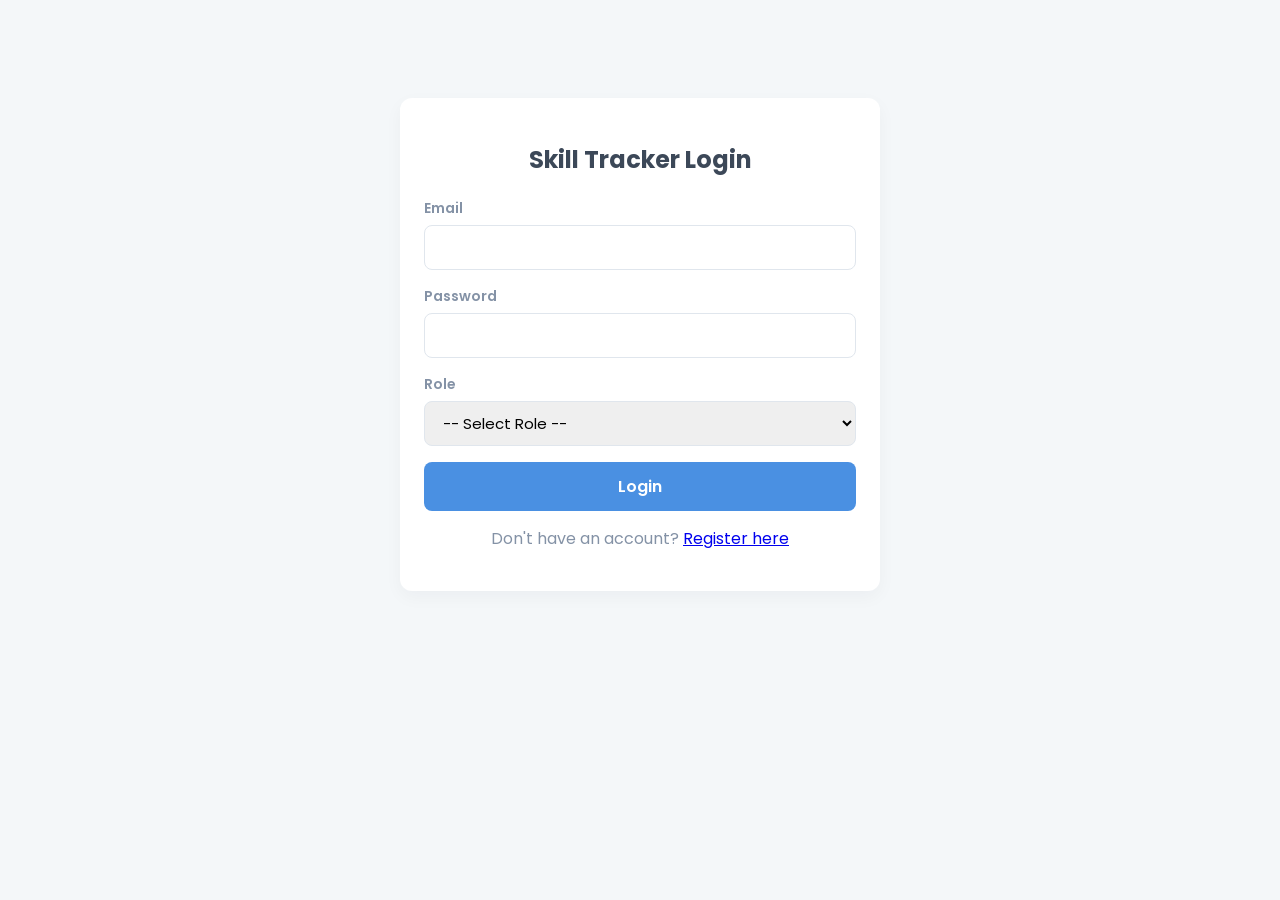
<file: index.html>
<!DOCTYPE html>
<html lang="en">
<head>
  <meta charset="UTF-8">
  <meta name="viewport" content="width=device-width, initial-scale=1.0">
  <title>Skill Tracker - Login</title>
  <link href="https://fonts.googleapis.com/css2?family=Poppins:wght@400;600;700&display=swap" rel="stylesheet">
  <link rel="stylesheet" href="assets/css/style.css">
</head>
<body>
  <div class="container">
    <div class="card" style="max-width: 480px; margin: 48px auto;">
        <h2 class="center">Skill Tracker Login</h2>
        <form id="login-form">
            <div class="form-row">
                <label for="email">Email</label>
                <input type="email" id="email" name="email" required>
            </div>
            <div class="form-row">
                <label for="password">Password</label>
                <input type="password" id="password" name="password" required>
            </div>
            <div class="form-row">
                <label for="role">Role</label>
                <select id="role" name="role" required>
                    <option value="">-- Select Role --</option>
                    <option value="student">Student</option>
                    <option value="faculty">Faculty</option>
                </select>
            </div>
            <div class="form-row">
                <button type="submit">Login</button>
            </div>
        </form>
        <p class="center text-muted">Don't have an account? <a href="register.html">Register here</a></p>
    </div>
  </div>

  <script src="assets/js/storage.js" defer></script>
  <script src="assets/js/main.js" defer></script>
</body>
</html>
</file>
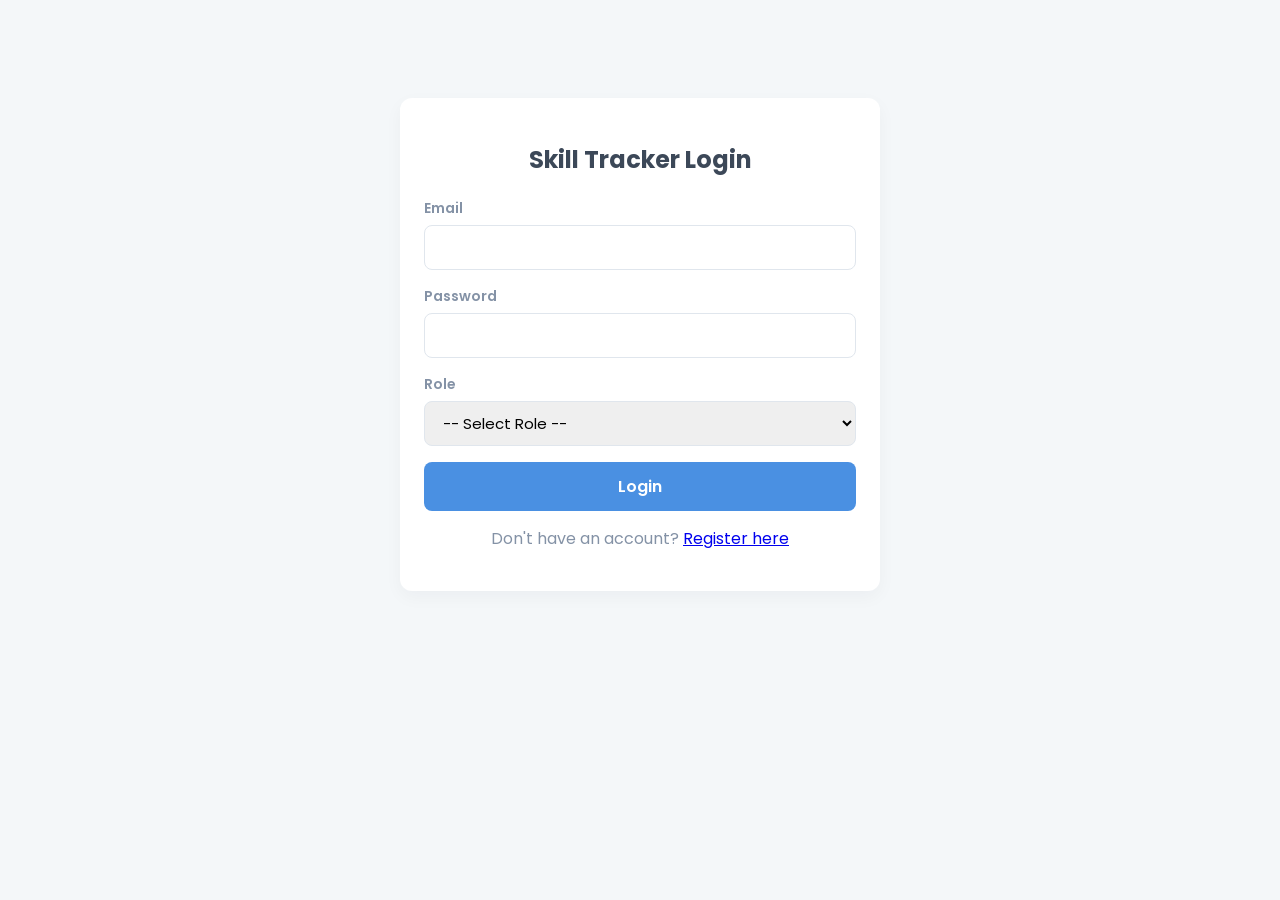
<file: faculty/fac-dashboard.html>
<!DOCTYPE html>
<html lang="en">
<head>
  <meta charset="UTF-8">
  <meta name="viewport" content="width=device-width, initial-scale=1.0">
  <title>Faculty Dashboard</title>
  <link href="https://fonts.googleapis.com/css2?family=Poppins:wght@400;600;700&display=swap" rel="stylesheet">
  <link rel="stylesheet" href="../assets/css/style.css">
</head>
<body>
  <div class="container">
    <div class="header">
      <div class="brand">Faculty Dashboard</div>
      <button id="logout-btn">Logout</button>
    </div>
    <div class="card">
      <h3>Student Skill Submissions</h3>
      <div style="overflow-x:auto;">
        <table>
          <thead>
            <tr>
              <th>Student Name</th>
              <th>Student Email</th>
              <th>Skill</th>
              <th>Level</th>
              <th>Status</th>
              <th>Actions</th>
            </tr>
          </thead>
          <tbody id="skill-submissions">
            </tbody>
        </table>
      </div>
    </div>
  </div>
  
  <script src="../assets/js/storage.js" defer></script>
  <script src="../assets/js/faculty.js" defer></script>
</body>
</html>
</file>
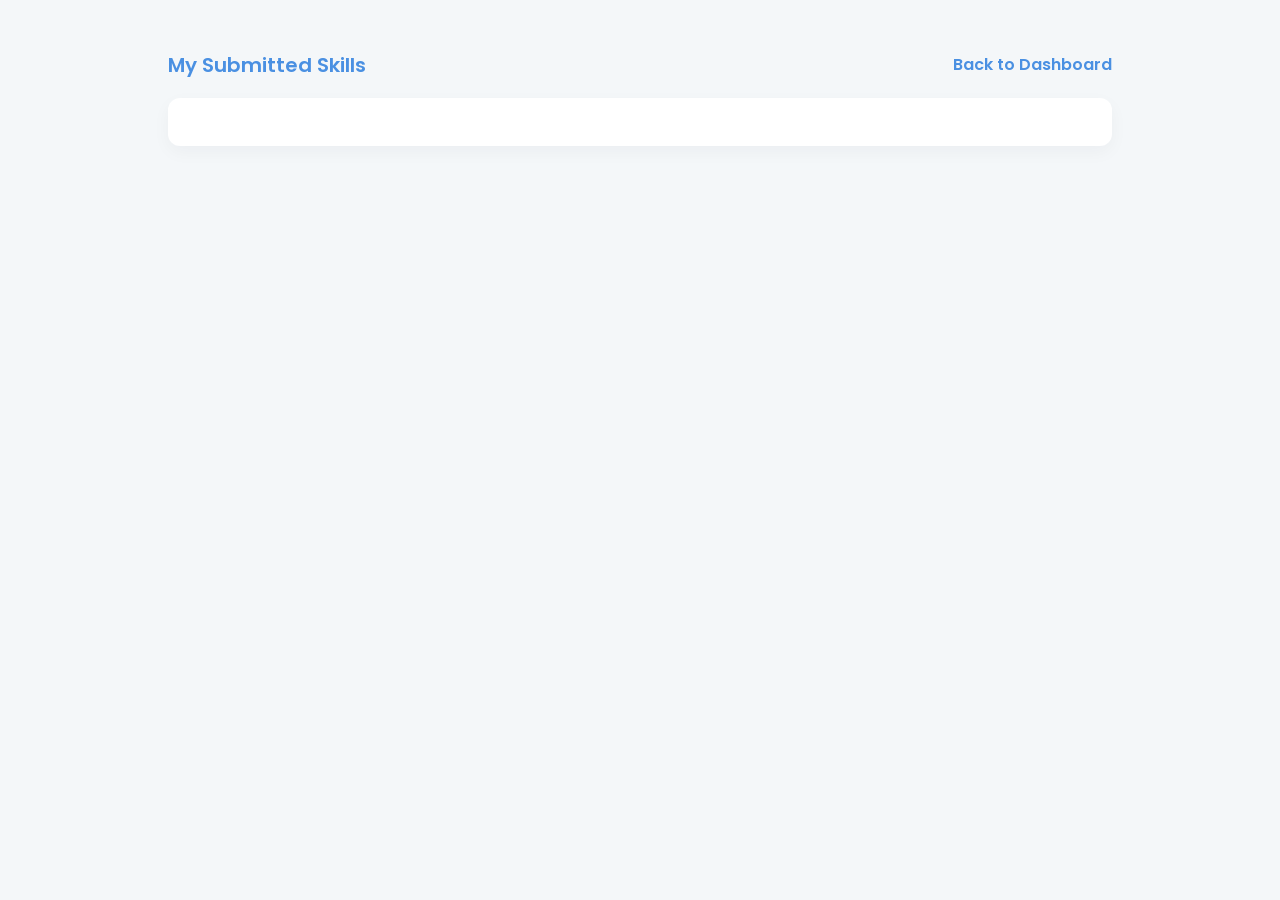
<file: student/my-skills.html>
<!DOCTYPE html>
<html lang="en">
<head>
  <meta charset="UTF-8">
  <meta name="viewport" content="width=device-width, initial-scale=1.0">
  <title>My Skills</title>
  <link href="https://fonts.googleapis.com/css2?family=Poppins:wght@400;600;700&display=swap" rel="stylesheet">
  <link rel="stylesheet" href="../assets/css/style.css">
</head>
<body>
  <div class="container">
    <div class="header">
      <div class="brand">My Submitted Skills</div>
      <div class="nav"><a href="student-home.html">Back to Dashboard</a></div>
    </div>
    <div class="card">
      <div id="skills-list">
        </div>
    </div>
  </div>
  <script src="../assets/js/storage.js" defer></script>
  <script src="../assets/js/student.js" defer></script>
</body>
</html>
</file>
<file: assets/css/style.css>
:root {
  --accent: #4a90e2; /* A brighter, more modern blue */
  --accent-dark: #357ABD;
  --bg: #f4f7f9;
  --card: #ffffff;
  --muted: #8492a6;
  --text-color: #3c4858;
  --border-color: #e0e6ed;
}

* {
  box-sizing: border-box;
}

body {
  margin: 0;
  font-family: 'Poppins', Inter, "Segoe UI", Roboto, Arial, sans-serif;
  background: var(--bg);
  color: var(--text-color);
  line-height: 1.5;
}

.container {
  max-width: 980px;
  margin: 32px auto;
  padding: 18px;
}

.header {
  display: flex;
  justify-content: space-between;
  align-items: center;
  margin-bottom: 18px;
}

.brand {
  font-weight: 600;
  color: var(--accent);
  font-size: 20px;
}

.nav a {
  margin-left: 12px;
  text-decoration: none;
  color: var(--accent);
  font-weight: 600;
}

/* Card */
.card {
  background: var(--card);
  padding: 24px;
  border-radius: 12px;
  box-shadow: 0 6px 18px rgba(20, 20, 40, 0.04);
}

/* Forms & Buttons */
.form-row {
  margin-bottom: 16px;
  display: flex;
  flex-direction: column;
}

label {
  font-size: 14px;
  margin-bottom: 6px;
  color: var(--muted);
  font-weight: 600;
}

input[type="text"],
input[type="email"],
input[type="password"],
select,
textarea {
  padding: 10px 14px;
  border-radius: 8px;
  border: 1px solid var(--border-color);
  font-size: 15px;
  width: 100%;
  transition: border-color 0.3s, box-shadow 0.3s;
  font-family: 'Poppins', sans-serif;
}

input:focus,
select:focus,
textarea:focus {
  outline: none;
  border-color: var(--accent);
  box-shadow: 0 0 0 3px rgba(74, 144, 226, 0.2);
}

button {
  background: var(--accent);
  color: white;
  padding: 12px 20px;
  border-radius: 8px;
  border: 0;
  cursor: pointer;
  font-weight: 600;
  font-size: 16px;
  font-family: 'Poppins', sans-serif;
  transition: background-color 0.3s, transform 0.2s;
}

button:hover {
  background: var(--accent-dark);
  transform: translateY(-2px);
}

small.hint { color: var(--muted); }

/* Table & Statuses */
table {
  width: 100%;
  border-collapse: collapse;
  font-size: 14px;
}
th, td {
  padding: 12px 10px;
  text-align: left;
  border-bottom: 1px solid var(--border-color);
}
th {
  font-size: 12px;
  font-weight: 600;
  color: var(--muted);
  text-transform: uppercase;
}

.status-pending, .status-validated, .status-rejected {
  font-size: 12px;
  font-weight: 600;
  padding: 4px 8px;
  border-radius: 12px;
  color: white;
  display: inline-block;
  text-transform: capitalize;
}

.status-pending { background-color: #f59e0b; }
.status-validated { background-color: #10b981; }
.status-rejected { background-color: #ef4444; }

/* Skill Card Display */
.skill-card {
  display: flex;
  justify-content: space-between;
  align-items: center;
  background: #f8fafc;
  padding: 16px;
  border-radius: 8px;
  border: 1px solid var(--border-color);
  margin-bottom: 12px;
}
.skill-info { flex-grow: 1; }
.skill-name {
  margin: 0 0 4px 0;
  color: var(--text-color);
  font-weight: 600;
}
.skill-level {
  font-size: 12px;
  font-weight: 600;
  padding: 4px 8px;
  border-radius: 12px;
  color: white;
  display: inline-block;
  text-transform: capitalize;
}
.skill-level.beginner { background-color: #34d399; }
.skill-level.intermediate { background-color: #f59e0b; }
.skill-level.advanced { background-color: #ef4444; }

/* Action Buttons in Table */
td .approve-btn, td .reject-btn {
    padding: 6px 10px;
    font-size: 12px;
    margin-right: 6px;
}
.approve-btn {
    background-color: #10b981;
}
.approve-btn:hover {
    background-color: #059669;
}
.reject-btn {
    background-color: #ef4444;
}
.reject-btn:hover {
    background-color: #dc2626;
}

/* Utilities */
.text-muted { color: var(--muted); }
.center { text-align: center; }
</file>
